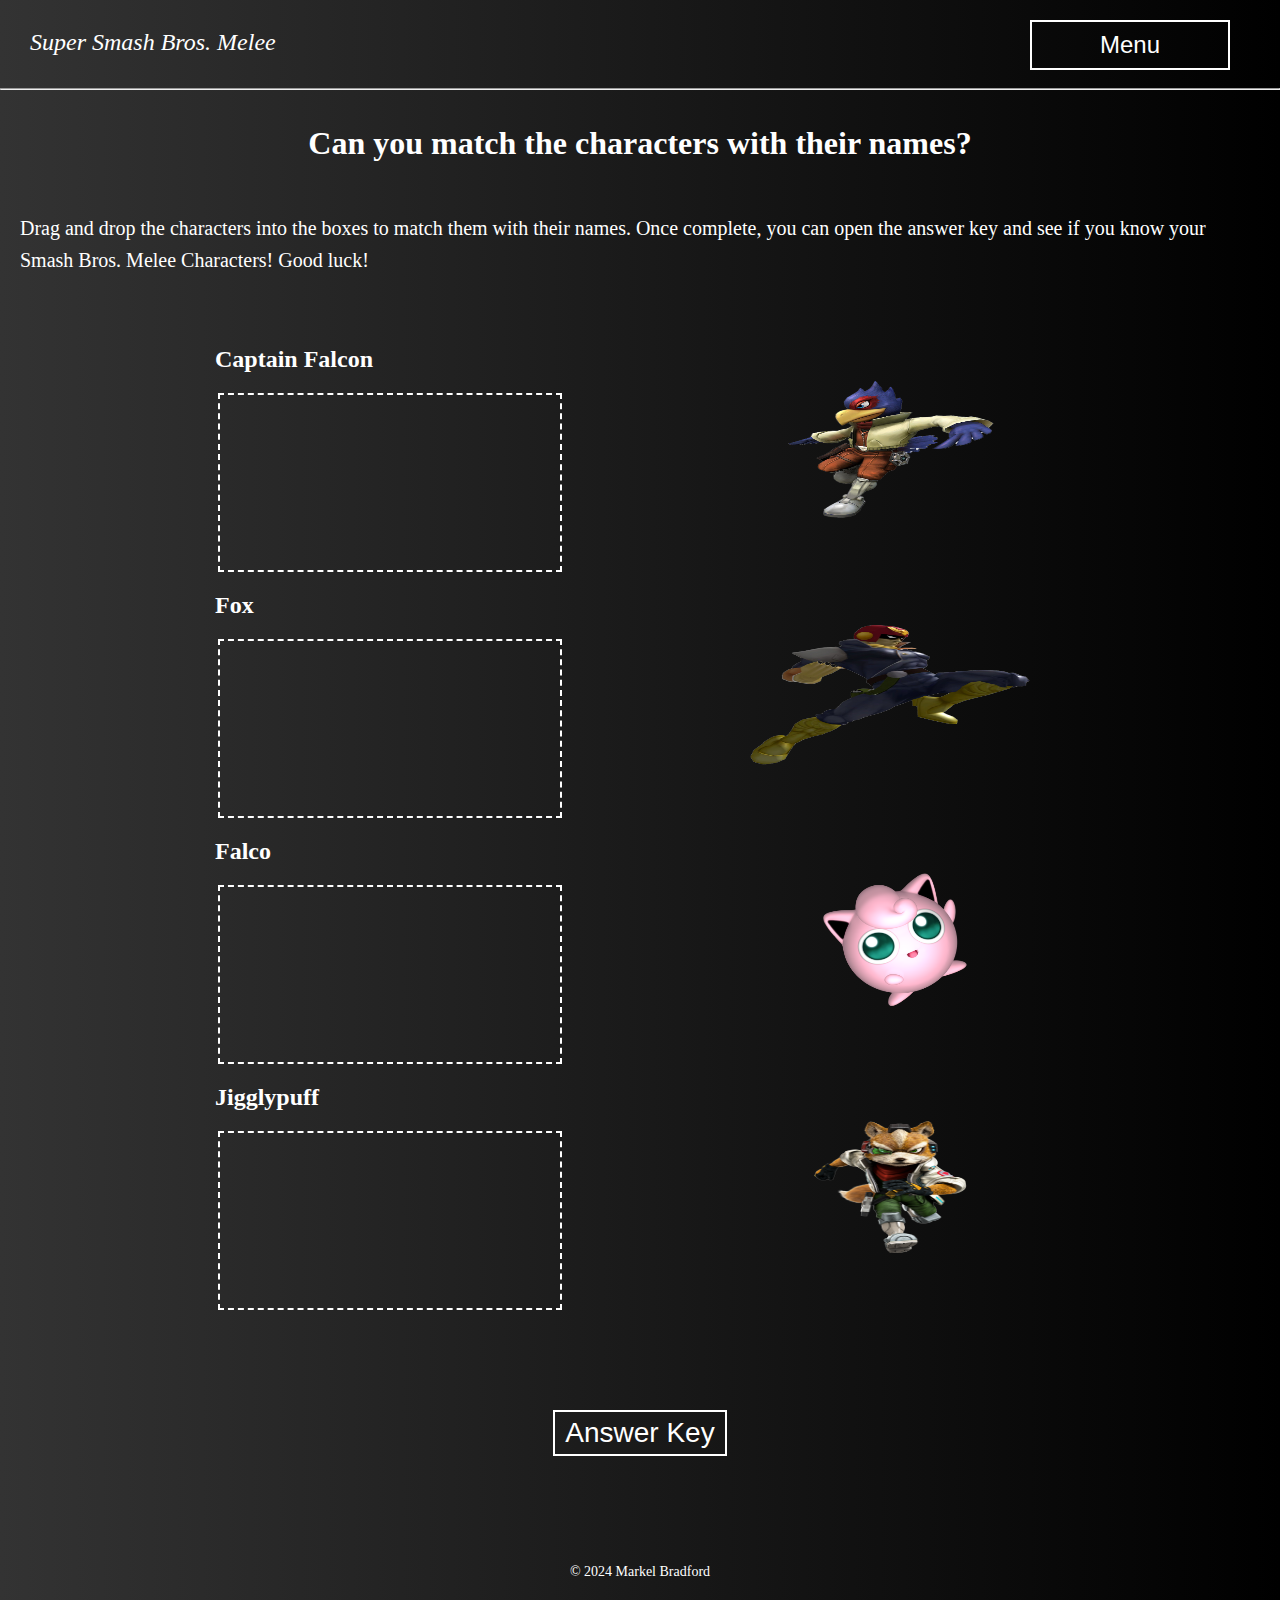
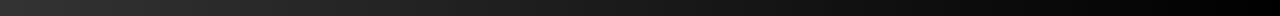
<file: Characters.html>
<!DOCTYPE html>
<html lang="en">
<head>
    <meta charset="UTF-8">
    <meta name="viewport" content="width=device-width, initial-scale=1.0">
    <meta name="description" content="A webpage about Super Smash Bros. Melee, a game that transcends time. ">
    <meta name="keywords" content="Melee, Smash Bros, Super Smash Bros, GameCube, Nintendo">
    <meta name="author" content="Markel Bradford">
    <link rel="stylesheet" href="FinalProject.css">
    <script src="scripts.js"></script>
    <title>Characters</title>
</head>
<body>
  <header>
    <nav>
      <div class="navbar-container">
        <a class="logo" href="BradfordMarkelFinalProject.html"
          ><i>Super Smash Bros. Melee</i></a>
          
          <div class="dropdown">

            <button class="drop-menu" onclick="toggleDropdown()">Menu</button>
          <ul class="nav-menu" id="nav-menu">
            <li class="nav-items">
              <a class="nav-links" href="BradfordMarkelFinalProject.html">History</a>
            </li>
            <li class="nav-items">
              <a class="nav-links" href="MajorTournaments.html">Tournaments</a>
            </li>
            <li class="nav-items">
              <a href="Characters.html" class="nav-links">Characters</a>
            </li>
            <li class="nav-items">
              <a class="nav-links" href="Survey.html">Survey</a>
            </li>
            <li class="nav-items">
              <a href="Surprise.html" class="nav-links">Surprise</a>
            </li>
            <li class="nav-items">
              <a href="ThanksForVisiting.html" class="nav-links">Thanks</a>
            </li>
          </ul>
        </div>
      </div>
      </nav>
    <hr>
</header>
      <script>
        
        </script>
      <aside id="aside1">
        <img src="falco.png" alt="Falco from Super Smash Bros Melee" id="asideimg1">
      </aside>
        <main>
            <h1>Can you match the characters with their names?</h1>
            <p id="game-prompt">Drag and drop the characters into the boxes to match them with their names.
                Once complete, you can open the answer key and see if you know your Smash Bros. Melee Characters!
                Good luck!
            </p>
            <div class="guessing-game">
              <div class="guessing-column">
                <h2 class="char-name">
                    Captain Falcon
                </h2>
                <div class="div1" ondrop="drop(event)" ondragover="allowDrop(event)"></div>
              </div>
              <div class="guess-image-container">
                  <img src="guessfalco.png" alt="Who am I?" class="char-to-guess" id="drag1" draggable="true" ondragstart="drag(event) ">
                </div>
                </div>
            <div class="guessing-game">
              <div class="guessing-column">
                  <h2 class="char-name">
                    Fox
                </h2>
                <div class="div1" ondrop="drop(event)" ondragover="allowDrop(event)"></div>
                  </div>
                  <div class="guess-image-container">
                  <img src="cflaconGuess.png" alt="Who am I?" class="char-to-guess" id="drag2" draggable="true" ondragstart="drag(event) ">
            </div>
          </div>
            <div class="guessing-game">
              <div class="guessing-column">
                <h2 class="char-name">
                  Falco
              </h2>
              <div class="div1" ondrop="drop(event)" ondragover="allowDrop(event)"></div>
                         </div>
                         <div class="guess-image-container">
                         <img src="jigglypuffGuess.png" alt="Who am I?" class="char-to-guess2" id="drag3" draggable="true" ondragstart="drag(event) ">
          </div>
         </div>
          <div class="guessing-game">
            <div class="guessing-column">
            <h2 class="char-name">
              Jigglypuff
          </h2>
          <div class="div1" ondrop="drop(event)" ondragover="allowDrop(event)"></div>
            </div>
            <div class="guess-image-container">
            <img src="foxGuess.png" alt="Who am I?" class="char-to-guess2" id="drag4" draggable="true" ondragstart="drag(event) ">
      </div>
      </div>
      <button type="button" onclick="newWindow()" class="answer-key">Answer Key</button>
        </main>
      <aside id="aside2">
        <img src="Fox.webp" alt="Fox McCloud" id="asideimg2">
      </aside>
    <footer>
        <p class="footer-text">&copy; 2024 Markel Bradford</p>
    </footer>
    
</body>
</html>
</file>
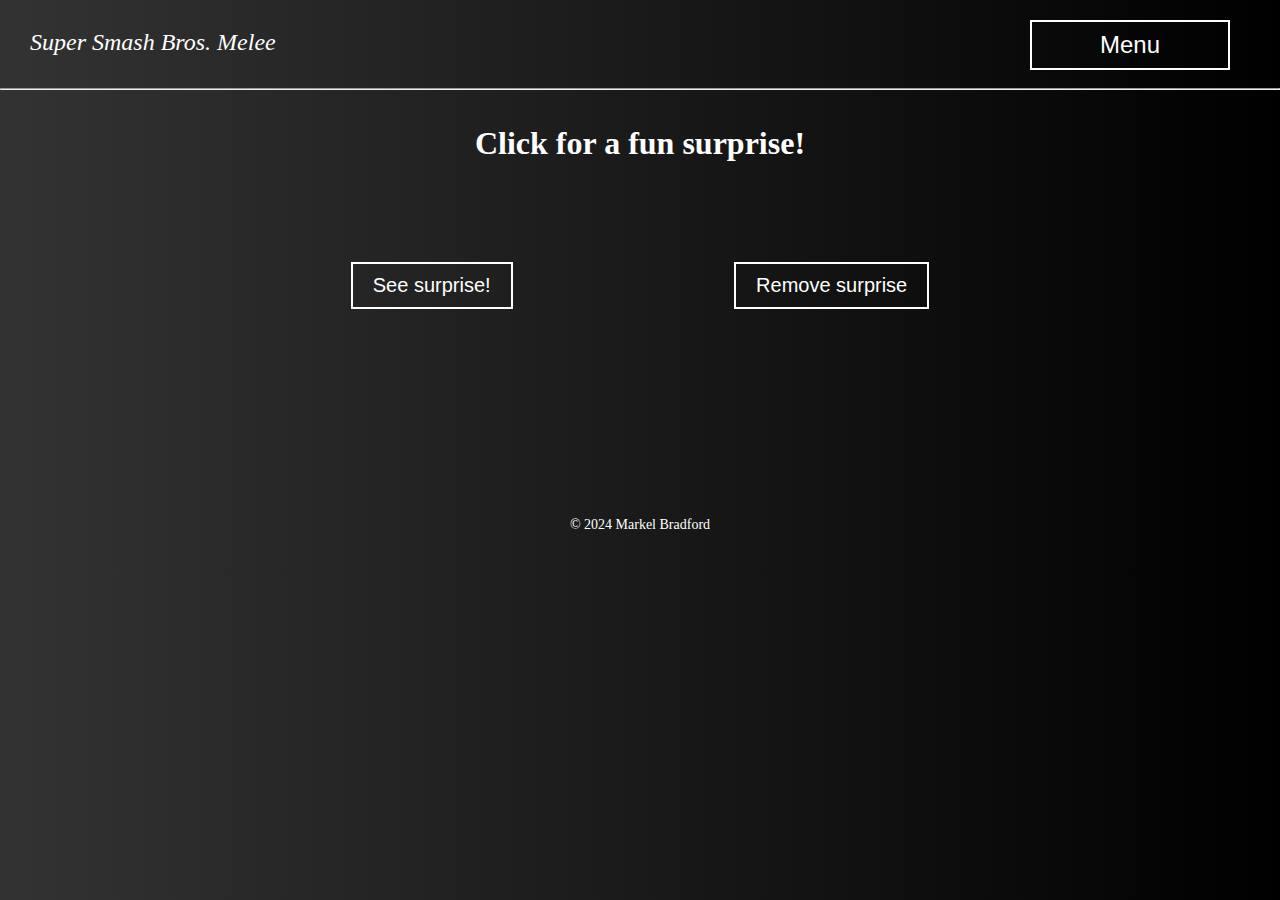
<file: Surprise.html>
<!DOCTYPE html>
<html lang="en">
<head>
    <meta charset="UTF-8">
    <meta name="viewport" content="width=device-width, initial-scale=1.0">
    <meta name="description" content="A webpage about Super Smash Bros. Melee, a game that transcends time. ">
    <meta name="keywords" content="Melee, Smash Bros, Super Smash Bros, GameCube, Nintendo">
    <meta name="author" content="Markel Bradford">
    <link rel="stylesheet" href="FinalProject.css">       
    <script>
      alert('Data stored in localStorage')
    </script>
    <title>Surprise!</title>
</head>
<body>
    <header>
      <nav>
        <div class="navbar-container">
          <a class="logo" href="BradfordMarkelFinalProject.html"
            ><i>Super Smash Bros. Melee</i></a>
            
            <div class="dropdown">

              <button class="drop-menu" onclick="toggleDropdown()">Menu</button>
            <ul class="nav-menu" id="nav-menu">
              <li class="nav-items">
                <a class="nav-links" href="BradfordMarkelFinalProject.html">History</a>
              </li>
              <li class="nav-items">
                <a class="nav-links" href="MajorTournaments.html">Tournaments</a>
              </li>
              <li class="nav-items">
                <a href="Characters.html" class="nav-links">Characters</a>
              </li>
              <li class="nav-items">
                <a class="nav-links" href="Survey.html">Survey</a>
              </li>
              <li class="nav-items">
                <a href="Surprise.html" class="nav-links">Surprise</a>
              </li>
              <li class="nav-items">
                <a href="ThanksForVisiting.html" class="nav-links">Thanks</a>
              </li>
            </ul>
          </div>
        </div>
        </nav>
        <hr>
    </header>
      <aside id="aside1">
          <img src="falco.png" alt="Falco from Super Smash Bros Melee" id="asideimg1">
        </aside>
        <div id="container">
            <h1>Click for a fun surprise!</h1>
            <h2 id="surprise-phrase"></h2>
            <img id="surprise-img" src="showyamoves.gif" style="display: none;" alt="Captain Falcon in game taunt, Show your moves!">
            <h3 id="surprise-desc"></h3>
            <div id="btnDiv">
                <button class="btn" onclick="getContent()">
                    See surprise!
                </button>
                <button class="btn rmv" onclick="remContent()">
                    Remove surprise
                </button>
            </div>
        </div>
        <script src="scripts.js"></script> 
        <aside id="aside2">
            <img src="Fox.webp" alt="Fox McCloud" id="asideimg2">
          </aside>
        <footer>
            <p class="footer-text">&copy; 2024 Markel Bradford</p>
        </footer>
</body>
</html>
</file>
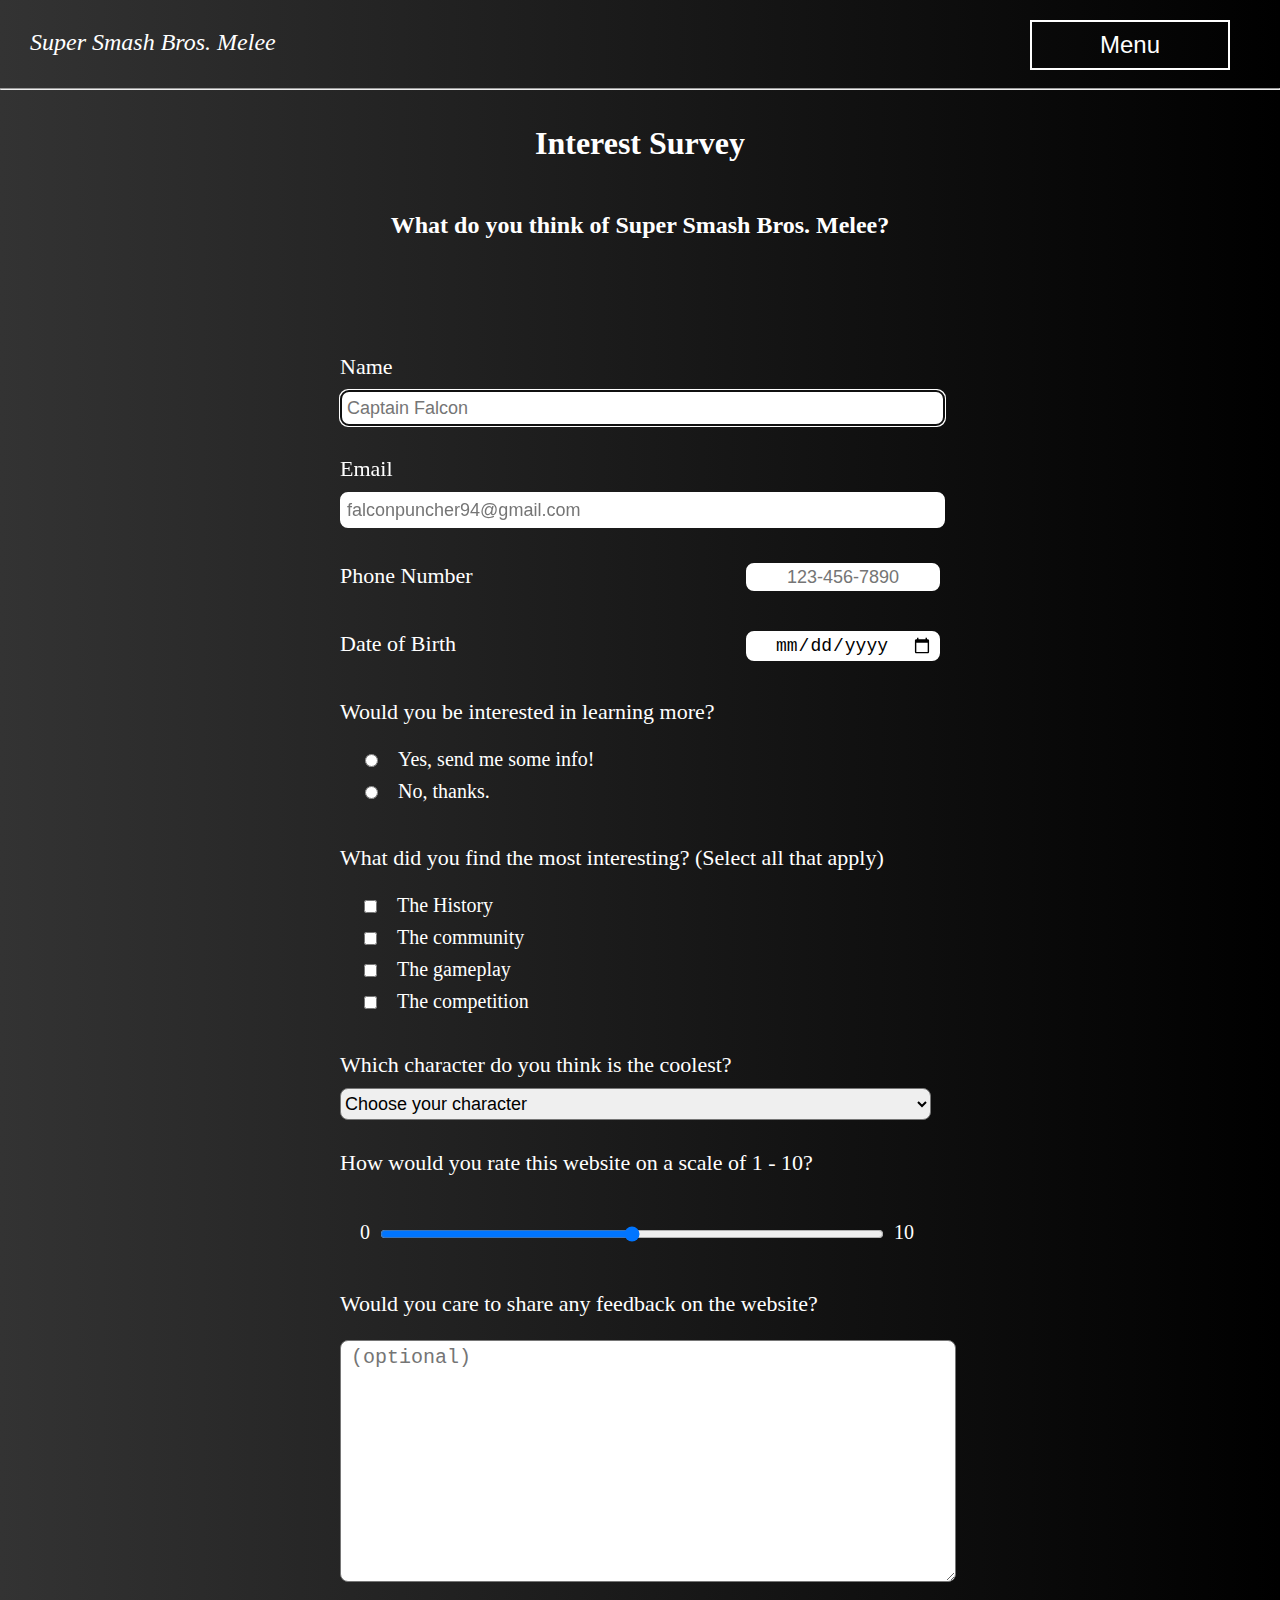
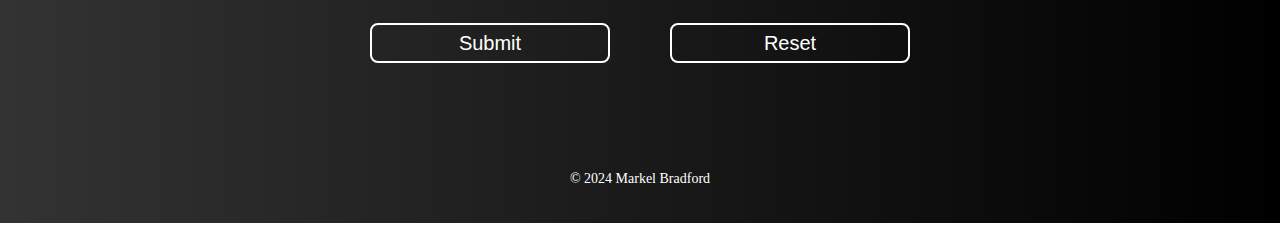
<file: Survey.html>
<!DOCTYPE html>
<html lang="en">
<head>
    <meta charset="UTF-8">
    <meta name="viewport" content="width=device-width, initial-scale=1.0">
    <meta name="description" content="A webpage about Super Smash Bros. Melee, a game that transcends time. ">
    <meta name="keywords" content="Melee, Smash Bros, Super Smash Bros, GameCube, Nintendo">
    <meta name="author" content="Markel Bradford">
    <link rel="stylesheet" href="FinalProject.css">              
    <script src="scripts.js"></script>
    <title>Survey</title>
</head>
<body>
    <header>
      <nav>
        <div class="navbar-container">
          <a class="logo" href="BradfordMarkelFinalProject.html"
            ><i>Super Smash Bros. Melee</i></a>
            
            <div class="dropdown">

              <button class="drop-menu" onclick="toggleDropdown()">Menu</button>
            <ul class="nav-menu" id="nav-menu">
              <li class="nav-items">
                <a class="nav-links" href="BradfordMarkelFinalProject.html">History</a>
              </li>
              <li class="nav-items">
                <a class="nav-links" href="MajorTournaments.html">Tournaments</a>
              </li>
              <li class="nav-items">
                <a href="Characters.html" class="nav-links">Characters</a>
              </li>
              <li class="nav-items">
                <a class="nav-links" href="Survey.html">Survey</a>
              </li>
              <li class="nav-items">
                <a href="Surprise.html" class="nav-links">Surprise</a>
              </li>
              <li class="nav-items">
                <a href="ThanksForVisiting.html" class="nav-links">Thanks</a>
              </li>
            </ul>
          </div>
        </div>
        </nav>
        <hr>
    </header>
    <aside id="aside1">
        <img src="falco.png" alt="Falco from Super Smash Bros Melee" id="asideimg1">
      </aside>
    <main>
      <h1>Interest Survey</h1>
      <h2 class="surveyTitle">What do you think of Super Smash Bros. Melee?</h2>
        <form method="post" autocomplete="on">
          <div class="form-group">
          <label for="name" class="info-labels">Name</label>
          <input autofocus type="text" name="name" id="name" placeholder="Captain Falcon" required>
        </div>
        <div class="form-group">
          <label for="email" class="info-labels dob">Email</label>
          <input type="email" name="email" id="email" placeholder="falconpuncher94@gmail.com" pattern="[a-z0-9._%+-]+@[a-z0-9.-]+\.[a-z]{2,4}$" required>
        </div>
        <div class="form-group-dob">
          <label for="tel" class="info-labels">Phone Number</label>
          <input type="tel" name="tel" id="tel" pattern="[0-9]{3}-[0-9]{3}-[0-9]{4}" placeholder="123-456-7890" required>
        </div>
        <div class="form-group-dob">
          <label for="dob" class="info-labels">Date of Birth</label>
          <input type="date" name="dob" id="dob" required>
        </div>
        <div class="form-group">
          <p class="form-detail">Would you be interested in learning more?</p>
          <label for="yes" class="radiolabel">
            <input type="radio" name="choice" id="yes" class="radio" required>
            Yes, send me some info!
          </label>
          
          <label for="no" class="radiolabel">
            <input type="radio" name="choice" id="no" class="radio" >No, thanks.
          </label>
          
        </div>
        <div class="form-group">
          <p class="form-detail">What did you find the most interesting? (Select all that apply)</p>
          <label for="history" class="cboxlabel">
            <input type="checkbox" name="history" id="history" class="cbox">The History
          </label>
          
          <label for="community" class="cboxlabel">
            <input type="checkbox" name="community" id="community" class="cbox">The community
          </label>
          
          <label for="gameplay" class="cboxlabel">
            <input type="checkbox" name="gameplay" id="gameplay" class="cbox">
            The gameplay
          </label>
          
          <label for="competition" class="cboxlabel">
            <input type="checkbox" name="competition" id="competition" class="cbox">
            The competition
          </label>
          
        </div>
        <div class="form-group">
          <label for="characters" class="info-labels">Which character do you think is the coolest?</label>
          <select name="characters" id="characters" required>
            <option disabled selected value>Choose your character</option>
            <option value="Fox">Fox McCloud</option>
            <option value="Falco">Falco Lombardi</option>
            <option value="C-Falcon">Captain Falcon</option>
            <option value="Jigglypuff">Jigglypuff</option>
          </select>
        </div>
        <div class="form-group">
          <label for="rating">How would you rate this website on a scale of 1 - 10?</label>
          <p id="rating-scale">0<input type="range" name="rating" min="0" max="10" id="rating">10</p>
        </div>
        <div class="form-group">
          <p class="form-detail">Would you care to share any feedback on the website?</p>
          <label for="feedback"></label>
          <textarea name="feedback" id="feedback" cols="30" rows="10" placeholder="(optional)"></textarea>
        </div>
        <div class="button-container">
          <button type="submit" id="submit">Submit</button>
          <button type="reset" id="reset">Reset</button>
        </div>
        </form>
    </main>
    <aside id="aside2">
        <img src="Fox.webp" alt="Fox McCloud" id="asideimg2">
      </aside>
    <footer>
        <p class="footer-text">&copy; 2024 Markel Bradford</p>
    </footer>
</body>
</html>
</file>
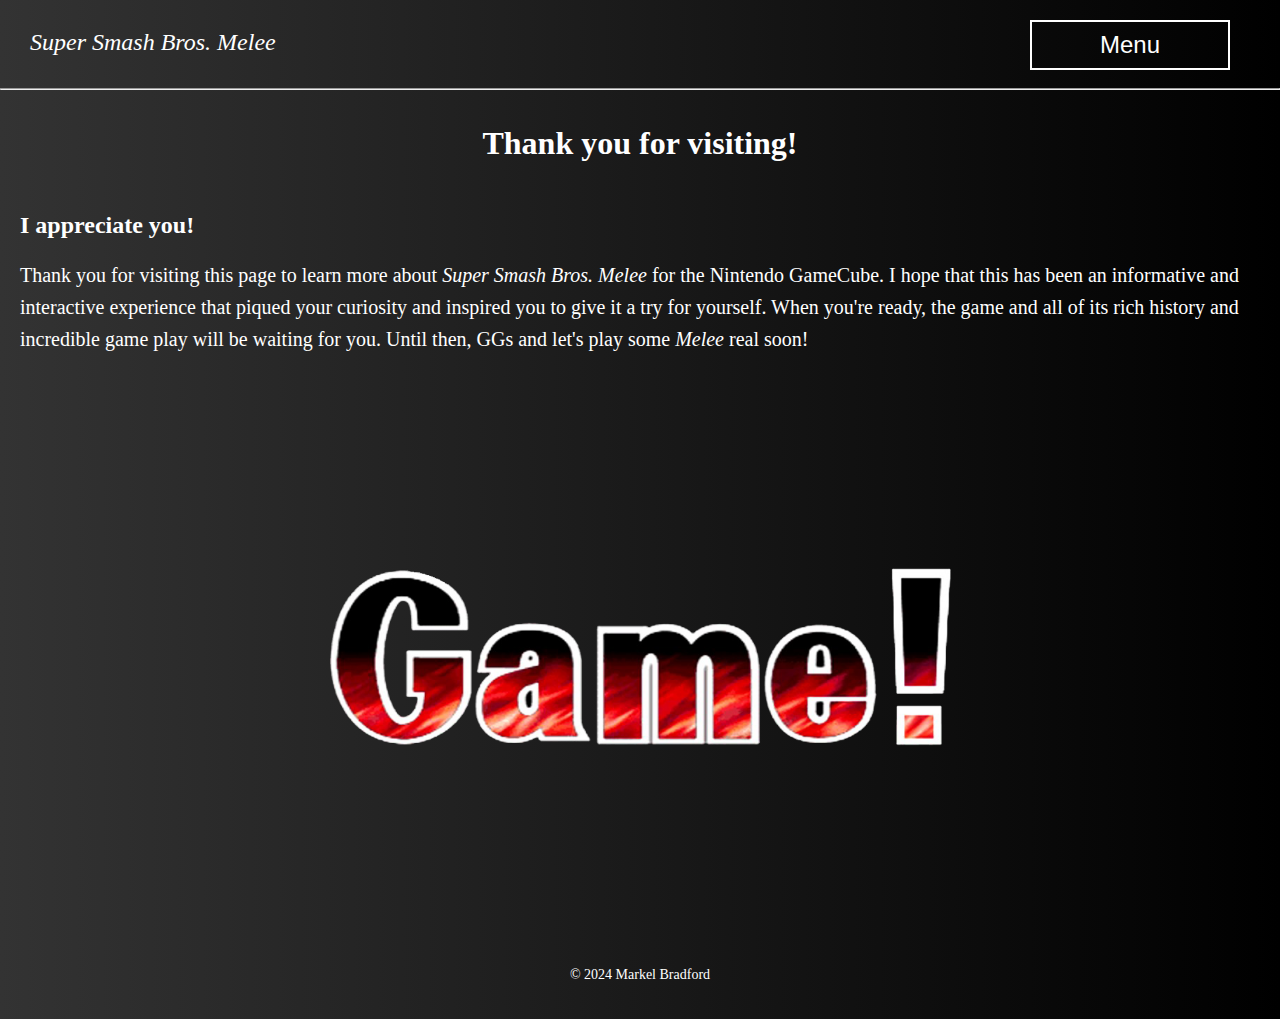
<file: ThanksForVisiting.html>
<!DOCTYPE html>
<html lang="en">
<head>
    <meta charset="UTF-8">
    <meta name="viewport" content="width=device-width, initial-scale=1.0">
    <meta name="description" content="A webpage about Super Smash Bros. Melee, a game that transcends time. ">
    <meta name="keywords" content="Melee, Smash Bros, Super Smash Bros, GameCube, Nintendo">
    <meta name="author" content="Markel Bradford">
    <link rel="stylesheet" href="FinalProject.css">
    <script src="scripts.js"></script>
    <title>Thanks For Visiting</title>
</head>
<body>
    <header>
        <nav>
          <div class="navbar-container">
            <a class="logo" href="BradfordMarkelFinalProject.html"
              ><i>Super Smash Bros. Melee</i></a>
              <div class="dropdown">
                <button class="drop-menu" onclick="toggleDropdown()">Menu</button>
              <ul class="nav-menu" id="nav-menu">
                <li class="nav-items">
                  <a class="nav-links" href="BradfordMarkelFinalProject.html">History</a>
                </li>
                <li class="nav-items">
                  <a class="nav-links" href="MajorTournaments.html">Tournaments</a>
                </li>
                <li class="nav-items">
                  <a href="Characters.html" class="nav-links">Characters</a>
                </li>
                <li class="nav-items">
                  <a class="nav-links" href="Survey.html">Survey</a>
                </li>
                <li class="nav-items">
                  <a href="Surprise.html" class="nav-links">Surprise</a>
                </li>
                <li class="nav-items">
                  <a href="ThanksForVisiting.html" class="nav-links">Thanks</a>
                </li>
              </ul>
            </div>
          </div>
          </nav>
          <hr>
      </header>
        <aside id="aside1">
            <img src="falco.png" alt="Falco from Super Smash Bros Melee" id="asideimg1">
          </aside>
          <main>
            <h1>Thank you for visiting!</h1>
            <article>
              <h2>I appreciate you!</h2>
            <p>
                Thank you for visiting this page to learn more about <i>Super Smash Bros. Melee</i> for the Nintendo GameCube.
                I hope that this has been an informative and interactive experience that piqued your curiosity and inspired
                you to give it a try for yourself. When you're ready, the game and all of its rich history and incredible
                game play will be waiting for you. Until then, GGs and let's play some <i>Melee</i> real soon!
            </p>
            <img src="game.png" alt="">
            </article>
          </main>


          <aside id="aside2">
            <img src="Fox.webp" alt="Fox McCloud" id="asideimg2">
          </aside>
        <footer>
            <p class="footer-text">&copy; 2024 Markel Bradford</p>
        </footer>
</body>
</html>
</file>
<file: FinalProject.css>
html {
    scroll-behavior: smooth;
    padding: 0;
    margin: 0;
}

body {
    margin: 0;
    background: linear-gradient(90deg, #333 0%, #000 100%);
    color: #fff;
}

/*Header and navbar styles*/
header {
    position: fixed;
    height: 90px;
    top: 0;
    width: 100%;
    background: linear-gradient(90deg, #333 0%, #000 100%);
    z-index: 999; 
    margin-bottom: 125px;
}

.navbar {
    display: flex;
    justify-content: space-between;
    align-items: center;
    height: 80px;
    top: 0;
    font-weight: 600;
    font-family: "Audiowide";
    position: sticky;  
}

.navbar-container {
    display: flex;
    justify-content: space-between;
    align-items: center;
    height: 80px;
    max-width: 1500px;
    margin: 0 auto;
}

.logo {
    display: flex;
    font-size: 24px;
    align-items: center;
    color: #fff;
    text-decoration: none;
    padding-top: 5px;
    padding-left: 30px;
    transition: 1.5s;
}

.dropdown {
    position: relative;
    display: flex;
    justify-content: center;
    align-items: center;
    flex-direction: column;
}

.drop-menu {
    display: flex;
    align-items: center;
    justify-content: center;
    font-size: 24px;
    color: #fff;
    cursor: pointer;
    width: 200px;
    margin: 20px 50px 10px 0;
    height: 50px;
    background: transparent;
    border: 2px solid #fff;
}

.drop-menu:hover {
    color: red;
}

.nav-menu {
    display: none;
    position: absolute;
    top: 82%; /* Position the dropdown below the .drop-menu */
    list-style: none;
    text-align: center;
    min-width: 200px;
    z-index: 1;
    background-color: #fff;
    color: #000;
    padding: 0;
    margin: 8px 50px 0 0;
    border: 1px solid #ccc;
}

.nav-links {
    display: block;
    align-items: center;
    color: #000;
    font-size: 20px;
    text-decoration: none;
    padding: 1rem; 
    height: 100%;
    background: #fff;
}

.logo:hover {
    color: orangered;
    transition: 1.8s;
    transform: rotateY(360deg);
}

.nav-links:hover {
    color: #000;
    border: solid 2px orangered;
    background: #f9f9f9;
}

.nav-items {
    border-bottom: 1px solid red;
}

.nav-items:last-child {
    border-bottom: none;
}

@media screen and (max-width: 600px) {
    .navbar-container {
        justify-content: space-between;
        padding: 0 10px;
    }
    
    logo {
        font-size: 20px;
        padding-left: 0;
    }

    .dropdown {
        margin-left: auto;
    }

    .drop-menu {
        margin-right: 0;
        width: 50px;
        height: 50px;
        background: transparent;
        border: 2px solid #fff; 
        font-size: 16px;
    }

    .nav-menu {
        position: absolute;
        top: 90px;
        right: 0;
        margin: 0;
        width: 100%;
        text-align: center;
    }

    .nav-items {
        width: 100%;
    }

    .nav-links {
        width: 100%;
        padding: 1rem 0;
    }
}



#aside1 {
    top: 0;
    left: 0;
    width: 280px;
    border-right: 2px solid #fff;
}

aside {
    height: 100vh;
    position: fixed; 
    margin-top: 90px;
    z-index: -1;
}

#aside2 {
    border-left: 2px solid #fff;
    top: 0;
    right: 0;
    width: 260px;  
    padding-left: 20px; 
}

#aside1, #aside2 {
    animation: 3s fadein;
}

#asideimg1, #asideimg2 {
    margin-top: 225px;
}

@media screen and (max-width:1850px) {
    #aside1, #aside2 {
    display: none;
    }

}

h1 {
    position: relative;
    text-align: center;
    margin-top: 125px;
    margin-bottom: 50px;
    z-index: -1;
    animation: 3s fadein;
    padding: 0 20px;
}

#username {
    margin-top: 125px;
}

#top {
    margin-top: 0px;
}


@keyframes fadein {
  from {
    opacity: 0;
  }
  to {
    opacity: 1;
  }
}

h2 {
    margin: 20px auto;
    text-align: left;
    max-width: 1300px;
    min-width: 300px;
    padding: 0 20px;
}

h3 {
    max-width: 1300px;
    min-width: 300px;
    margin: -20px auto 0 auto;
    text-align: left;
    padding: 0 20px;
}

p {
    margin: 0 auto;
    margin-bottom: 50px;
    max-width: 1300px;
    min-width: 300px;
    font-size: 20px;
    line-height: 2rem;
    padding: 0 20px;
}

h4 {
    padding: 0 20px;
    line-height: 2;
    font-size: 14px;
    text-align: center;
    padding-bottom: 20px;
}

.figlink {
    text-decoration: none;
    font-weight: 600;
    color: skyblue;
}

.figlink:hover {
    text-decoration: underline;
}

.titlelink {
    color: #fff;
    text-decoration: none;
}

.titlelink:hover {
    color: skyblue;
}

img {
    margin: 20px auto;
    display: flex;
    width: 70%;
    border-radius: 8px;
}

video {
    width: 70%;
    display: flex;
    margin: 0 auto;
    border-radius: 8px;
    margin-bottom: 20px;
    z-index: -1;
}

figcaption {
    text-align: center;
}

#emu-link {
    border: 1px solid black;
    color: black;
    padding: 2px 4px 3px 4px;
    border-radius: 6px;
    background: #aaa;
    text-decoration: none;
}

#emu-link:hover {
    color: #fff;
    border: 1px solid black;
    padding: 4px 4px 6px 4px;
    border-radius: 6px;
}

footer {
    background: transparent;
    z-index: 999;
    height: 60px;
    margin: 50px auto 0 auto;
    max-width: 1340px;

}

.footer-text {
    text-align: center;
    font-size: 14px;
    margin: 20px auto;
}

/*Tournaments*/
.events {
    display: flex;
    justify-content: space-between;
    margin: 0 auto;
    max-width: 1300px;
}

.tournamentLogos {
    width: 150px;
    height: 50px;
    margin-bottom: 80px;
    margin-right: 20px;
}

.tournamentLogos2 {
    width: 120px;
    margin-bottom: 50px;
    margin-right: 20px;
}
.tournamentLogosGOML {
    width: 100px;
    margin-right: 20px;
}

.tournamentLogosLTC {
    width: 80px;
    margin-bottom: 40px;
    margin-right: 20px;
}

.tournamentLogosTO {
    width: 120px;
    margin-right: 20px;
}

article {
    max-width: 1300px;
    margin: 0 auto;
}

/* Responsive styles for majpr tournamnets*/
@media screen and (max-width: 600px) {
    .events {
        flex-direction: column;
        justify-content: center;
        align-items: center;
    }

    .eventTitle, .eventDate, .prizePool {
        text-align: center;
    }

    #ltcVideo {
        width: 100%;
    }

    .tournamentPhotos {
        width: 100%;
    }

    .tournamentArticle {
        margin-bottom: 100px;
    }

    .tournamentLogos, .tournamentLogos2,
    .tournamentLogosGOML, .tournamentLogosLTC,
    .tournamentLogosTO {
        margin-top: 0;
        margin-bottom: 50px;
    }
}

/*Survey*/

form {
    margin: 50px auto;
    padding: 50px 20px;
    max-width: 600px;
    min-width: 300px;
}

.surveyTitle {
    text-align: center;

}

.form-group {
    padding: 15px 0;
}

label {
    font-size: 22px;
}

#name,
#email {
    width: 98.5%;
    line-height: 2rem;
    border: 2px #fff solid;
    border-radius: 8px;
    font-size: 18px;
    padding: 0 5px;
    margin-top: 10px;
}

.form-group-dob {
    padding: 20px 0;
    display: flex;
    justify-content: space-between;
}

#dob, #tel {
    text-align: center;
    line-height: 1.5rem;
    width: 30%;
    border: 2px #fff solid;
    border-radius: 8px;
    font-size: 18px;
    padding: 0 5px;
}

.cboxlabel, .radiolabel {
    display: flex;
    font-size: 20px;
    margin-left: 20px;
    height: 2rem;
}

.cbox, .radio {
    display: inline-block;
    vertical-align: middle;
    margin-right: 20px;
    height: 1.2rem;
}

#rating-scale {
    margin-top: 40px;
    margin-bottom: 10px;
}

#rating {
    width: 90%;
    margin: 0 10px;
    vertical-align: middle;
}

textarea {
    width: 99%;
    border-radius: 8px;
    font-size: 20px;
    padding: 5px 10px;
    margin: 0;
}

.form-detail {
    font-size: 22px;
    text-align: left;
    margin-left: -20px;
    margin-bottom: 20px;
}

.button-container {
    display: flex;
}

#submit, #reset {
    background: transparent;
    color: #fff;
    border: 2px solid #fff;
    font-size: 20px;
    margin: 20px auto 0 auto;
    width: 40%;
    height: 40px;
    border-radius: 8px;
    padding: 5px 10px;
}

#submit:hover {
    background-color: green;
}

#reset:hover {
    background: orange;
}

select{
    width: 98.5%;
    height: 2rem;
    margin-top: 10px;
    border-radius: 8px;
    font-size: 18px;
}
/*Responsive styles for survey*/
@media screen and (max-width: 600px) {
    form {
        margin: 0 auto;
        width: 320px;
    }

    label {
        font-size: 20px;
    }

    #dob, #tel {
        width: 40%;
    }

    #rating {
        width: 80%;
    }

    textarea, #name, #email {
        width: 95%;
    }
}

/*Drag and Drop*/
.div1{
    display: flex;
    width: 320px;
    height: 160px;
    padding: 00 10px 15px 10px ;
    border: #fff 2px dashed;
    margin: 0 auto;
}

/*Characters styles*/

.guessing-game {
    display: flex;
    align-items: center;
    justify-content: space-between;
    margin: 0 auto;
    max-width: 1000px;
}

.char-name {
    margin-left: 55px;
}

.guessing-column {
    width: 50%;
}

.guess-image-container {
    width: 50%;
}
.char-to-guess {
    width: 300px;
    height: 150px;
}

.char-to-guess2 {
    width: 300px;
    height: 150px;
}

.answer-key {
    display: flex;
    margin: 100px auto;
    font-size: 28px;
    background: transparent;
    color: #fff;
    padding: 5px 10px;
    border: 2px solid white;
}

.answer-key:hover {
    background: #fff;
    color: green;
    border: 2px solid green;
    transition: .4s;
}

/*Responsive guessing game styles*/
@media screen and (max-width: 600px) {
    .div1 {
        width: 60%;
        height: 60%;
        padding: 0 10px 50px 10px ;
        justify-content: center;
        align-items: center;
    }

    .char-to-guess {
        margin-top: 75px;
        width: 60%;
        height: 25%;
    }

    .char-to-guess2 {
        margin-top: 75px;
        width: 60%;
        height: 25%;
    }

    .char-name {
        margin-left: 0;
    }
}


/*Surprise Styles*/
#surprise-phrase {
    text-align: center;
    margin-top: 100px;
}

#surprise-desc {
    margin: 25px auto;
    text-align: center;
}

#surprise-img {
    display: flex;
    margin: 0 auto;
    width: 60%;
    justify-content: center;
    align-items: center;
}

#btnDiv {
    display: flex;
    max-width: 800px;
    margin: 0 auto;
    justify-content: space-around;
    align-items: center;
}

.btn {
    padding: 10px 20px;
    background: transparent;
    border: #fff 2px solid;
    color: #fff;
    font-size: 20px;
    margin-bottom: 150px;
    cursor: pointer;
}

.btn:hover {
    border: 2px solid green;
    transition: 1s;
}
.rmv:hover {
    border: 2px solid red;
    transition: 1s;
}
</file>
